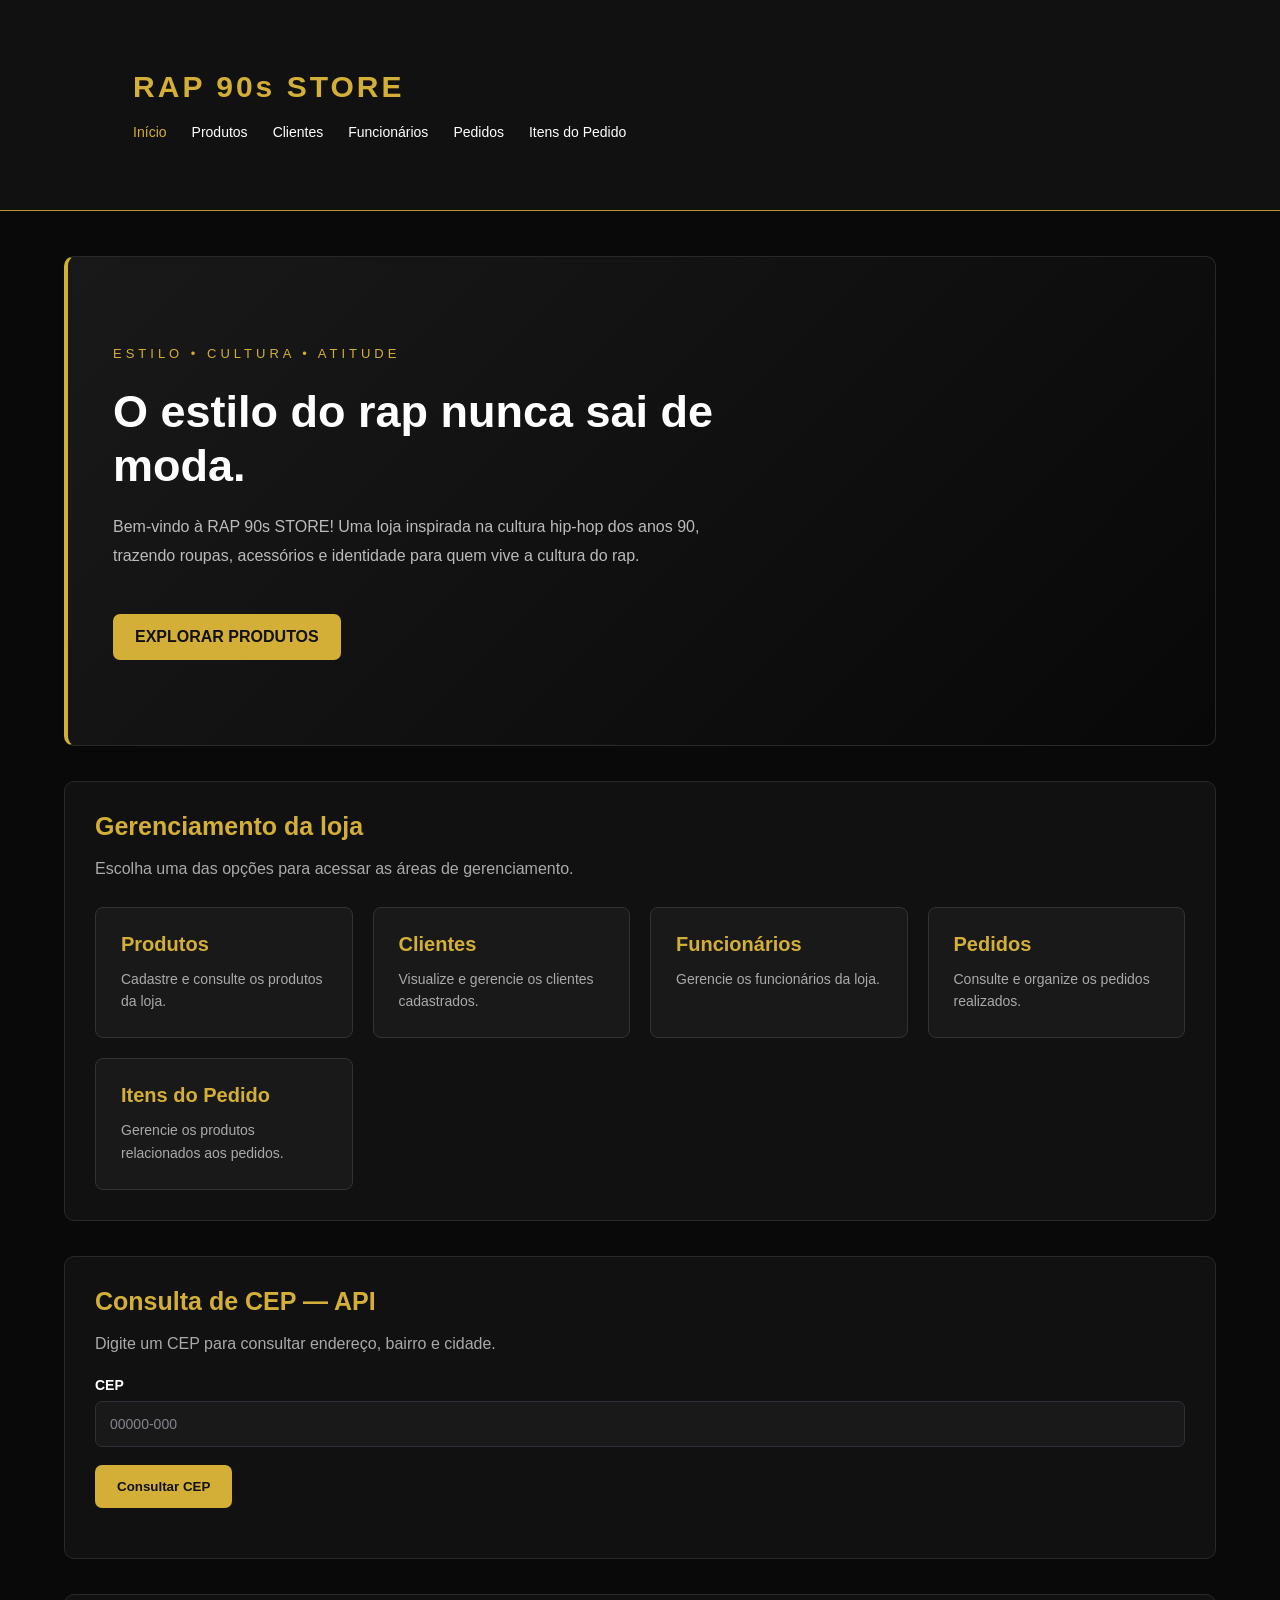
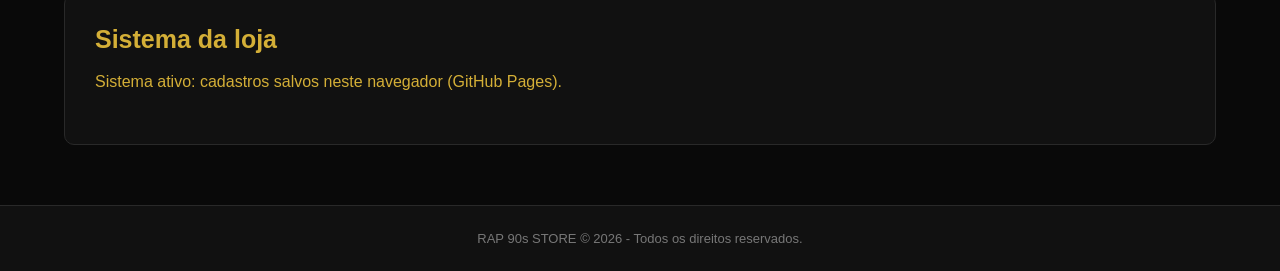
<file: index.html>
<!DOCTYPE html>
<html lang="pt-BR">
<head>
    <meta charset="UTF-8">
    <meta name="viewport" content="width=device-width, initial-scale=1.0">
    <title>RAP 90s STORE</title>
    <link rel="stylesheet" href="style/style.css">
    <script src="script/script.js?v=4" defer></script>
</head>
<body data-page="inicio">
    <header>
        <div class="container">
            <h1>RAP 90s STORE</h1>
            <nav>
                <a href="index.html" class="active">Início</a>
                <a href="pages/produtos.html">Produtos</a>
                <a href="pages/clientes.html">Clientes</a>
                <a href="pages/funcionarios.html">Funcionários</a>
                <a href="pages/pedidos.html">Pedidos</a>
                <a href="pages/itens-pedido.html">Itens do Pedido</a>
            </nav>
        </div>
    </header>

    <main class="container">
        <section class="hero">
            <p class="subtitulo">ESTILO • CULTURA • ATITUDE</p>
            <h2>O estilo do rap nunca sai de moda.</h2>
            <p>Bem-vindo à RAP 90s STORE! Uma loja inspirada na cultura hip-hop dos anos 90, trazendo roupas, acessórios e identidade para quem vive a cultura do rap.</p>
            <a href="pages/produtos.html" class="btn">EXPLORAR PRODUTOS</a>
        </section>

        <section class="panel">
            <h2>Gerenciamento da loja</h2>
            <p>Escolha uma das opções para acessar as áreas de gerenciamento.</p>
            <div class="cards">
                <a href="pages/produtos.html" class="card"><h3>Produtos</h3><p>Cadastre e consulte os produtos da loja.</p></a>
                <a href="pages/clientes.html" class="card"><h3>Clientes</h3><p>Visualize e gerencie os clientes cadastrados.</p></a>
                <a href="pages/funcionarios.html" class="card"><h3>Funcionários</h3><p>Gerencie os funcionários da loja.</p></a>
                <a href="pages/pedidos.html" class="card"><h3>Pedidos</h3><p>Consulte e organize os pedidos realizados.</p></a>
                <a href="pages/itens-pedido.html" class="card"><h3>Itens do Pedido</h3><p>Gerencie os produtos relacionados aos pedidos.</p></a>
            </div>
        </section>

        <section class="panel">
            <h2>Consulta de CEP — API</h2>
            <p>Digite um CEP para consultar endereço, bairro e cidade.</p>
            <label for="cep">CEP</label>
            <input id="cep" inputmode="numeric" maxlength="9" autocomplete="postal-code" placeholder="00000-000">
            <button class="btn" id="consultar-cep" type="button">Consultar CEP</button>
            <p id="cep-resultado" aria-live="polite"></p>
        </section>

        <section class="panel">
            <h2>Sistema da loja</h2>
            <p id="api-status" aria-live="polite">Carregando sistema...</p>
        </section>
    </main>

    <footer>RAP 90s STORE © 2026 - Todos os direitos reservados.</footer>
</body>
</html>
</file>
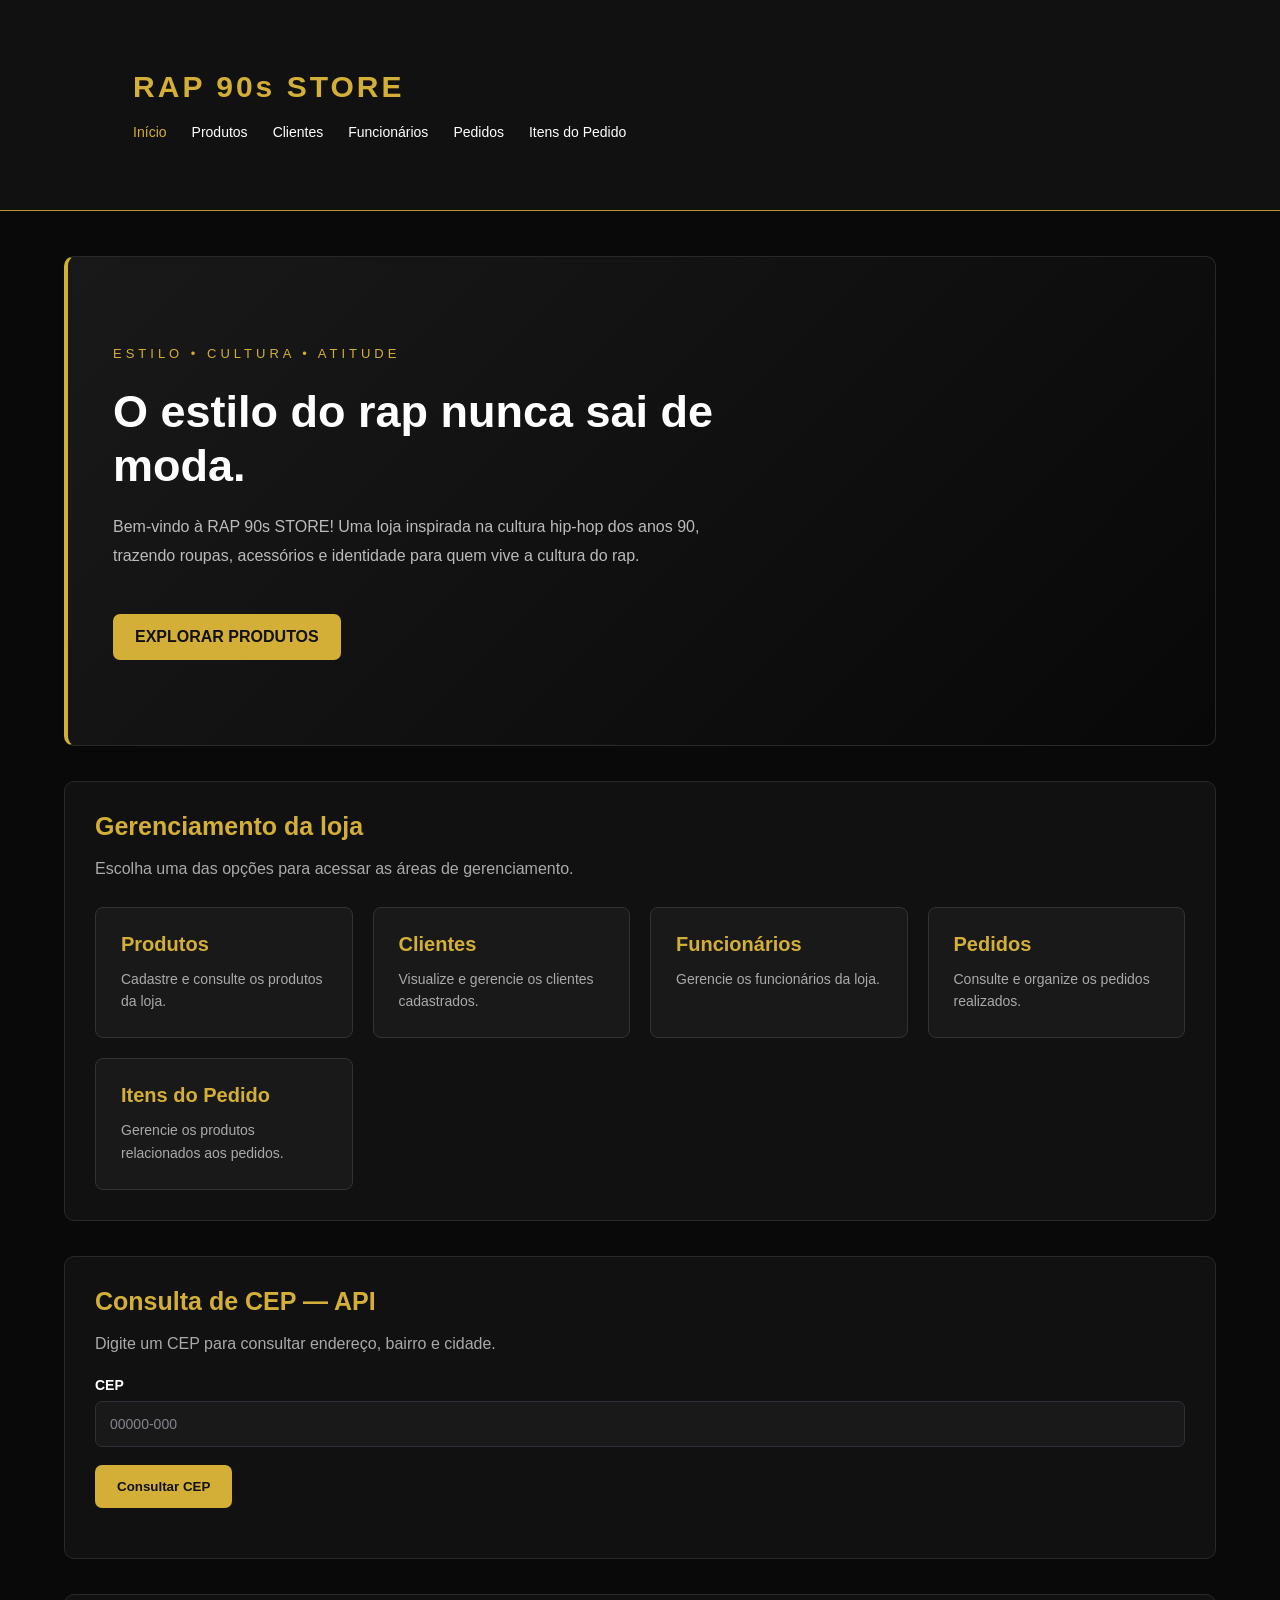
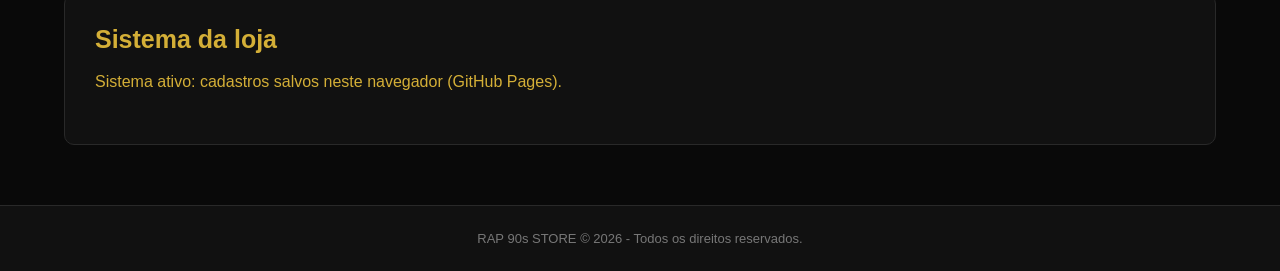
<file: docs/index.html>
<!DOCTYPE html>
<html lang="pt-BR">
<head>
    <meta charset="UTF-8">
    <meta name="viewport" content="width=device-width, initial-scale=1.0">
    <title>RAP 90s STORE</title>
    <link rel="stylesheet" href="style/style.css">
    <script src="script/script.js?v=5" defer></script>
</head>
<body data-page="inicio">
    <header>
        <div class="container">
            <h1>RAP 90s STORE</h1>
            <nav>
                <a href="index.html" class="active">Início</a>
                <a href="pages/produtos.html">Produtos</a>
                <a href="pages/clientes.html">Clientes</a>
                <a href="pages/funcionarios.html">Funcionários</a>
                <a href="pages/pedidos.html">Pedidos</a>
                <a href="pages/itens-pedido.html">Itens do Pedido</a>
            </nav>
        </div>
    </header>
    <main class="container">
        <section class="hero">
            <p class="subtitulo">ESTILO • CULTURA • ATITUDE</p>
            <h2>O estilo do rap nunca sai de moda.</h2>
            <p>Bem-vindo à RAP 90s STORE! Uma loja inspirada na cultura hip-hop dos anos 90, trazendo roupas, acessórios e identidade para quem vive a cultura do rap.</p>
            <a href="pages/produtos.html" class="btn">EXPLORAR PRODUTOS</a>
        </section>
        <section class="panel">
            <h2>Gerenciamento da loja</h2>
            <p>Escolha uma das opções para acessar as áreas de gerenciamento.</p>
            <div class="cards">
                <a href="pages/produtos.html" class="card"><h3>Produtos</h3><p>Cadastre e consulte os produtos da loja.</p></a>
                <a href="pages/clientes.html" class="card"><h3>Clientes</h3><p>Visualize e gerencie os clientes cadastrados.</p></a>
                <a href="pages/funcionarios.html" class="card"><h3>Funcionários</h3><p>Gerencie os funcionários da loja.</p></a>
                <a href="pages/pedidos.html" class="card"><h3>Pedidos</h3><p>Consulte e organize os pedidos realizados.</p></a>
                <a href="pages/itens-pedido.html" class="card"><h3>Itens do Pedido</h3><p>Gerencie os produtos relacionados aos pedidos.</p></a>
            </div>
        </section>
        <section class="panel">
            <h2>Consulta de CEP — API</h2>
            <p>Digite um CEP para consultar endereço, bairro e cidade.</p>
            <label for="cep">CEP</label>
            <input id="cep" inputmode="numeric" maxlength="9" autocomplete="postal-code" placeholder="00000-000">
            <button class="btn" id="consultar-cep" type="button">Consultar CEP</button>
            <p id="cep-resultado" aria-live="polite"></p>
        </section>
        <section class="panel">
            <h2>Sistema da loja</h2>
            <p id="api-status" aria-live="polite">Sistema carregado. Os cadastros ficam salvos neste navegador.</p>
        </section>
    </main>
    <footer>RAP 90s STORE © 2026 - Todos os direitos reservados.</footer>
</body>
</html>
</file>
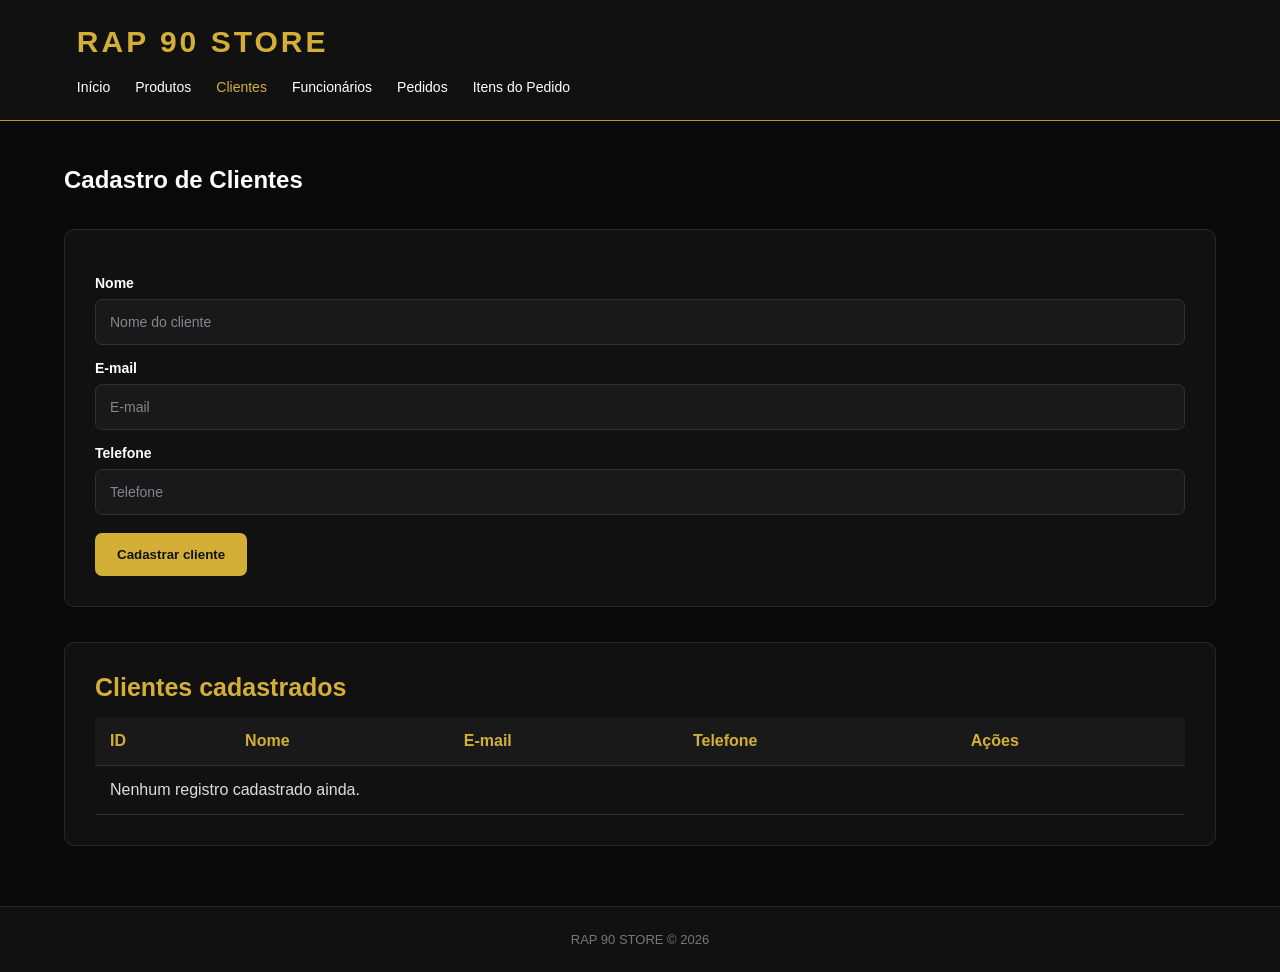
<file: pages/clientes.html>
<!DOCTYPE html>
<html lang="pt-BR">
<head>
    <meta charset="UTF-8">
    <meta name="viewport" content="width=device-width, initial-scale=1.0">
    <title>Clientes | RAP 90 STORE</title>
    <link rel="stylesheet" href="../style/style.css">
    <script src="../script/script.js?v=4" defer></script>
</head>
<body data-page="clientes">

<header>
    <h1>RAP 90 STORE</h1>
    <nav>
        <a href="../index.html">Início</a>
        <a href="produtos.html">Produtos</a>
        <a href="clientes.html" class="active">Clientes</a>
        <a href="funcionarios.html">Funcionários</a>
        <a href="pedidos.html">Pedidos</a>
        <a href="itens-pedido.html">Itens do Pedido</a>
    </nav>
</header>

<main class="container">
    <h2>Cadastro de Clientes</h2>

    <section class="panel">
        <form id="formulario">
            <label>Nome</label>
            <input name="nome" placeholder="Nome do cliente" required>

            <label>E-mail</label>
            <input name="email" type="email" placeholder="E-mail" required>

            <label>Telefone</label>
            <input name="telefone" placeholder="Telefone">

            <button class="btn">Cadastrar cliente</button>
        </form>
    </section>

    <section class="panel">
        <h2>Clientes cadastrados</h2>
        <table>
            <tbody id="tabela-dados"></tbody>
        </table>
    </section>
</main>

<footer>RAP 90 STORE © 2026</footer>

</body>
</html>
</file>
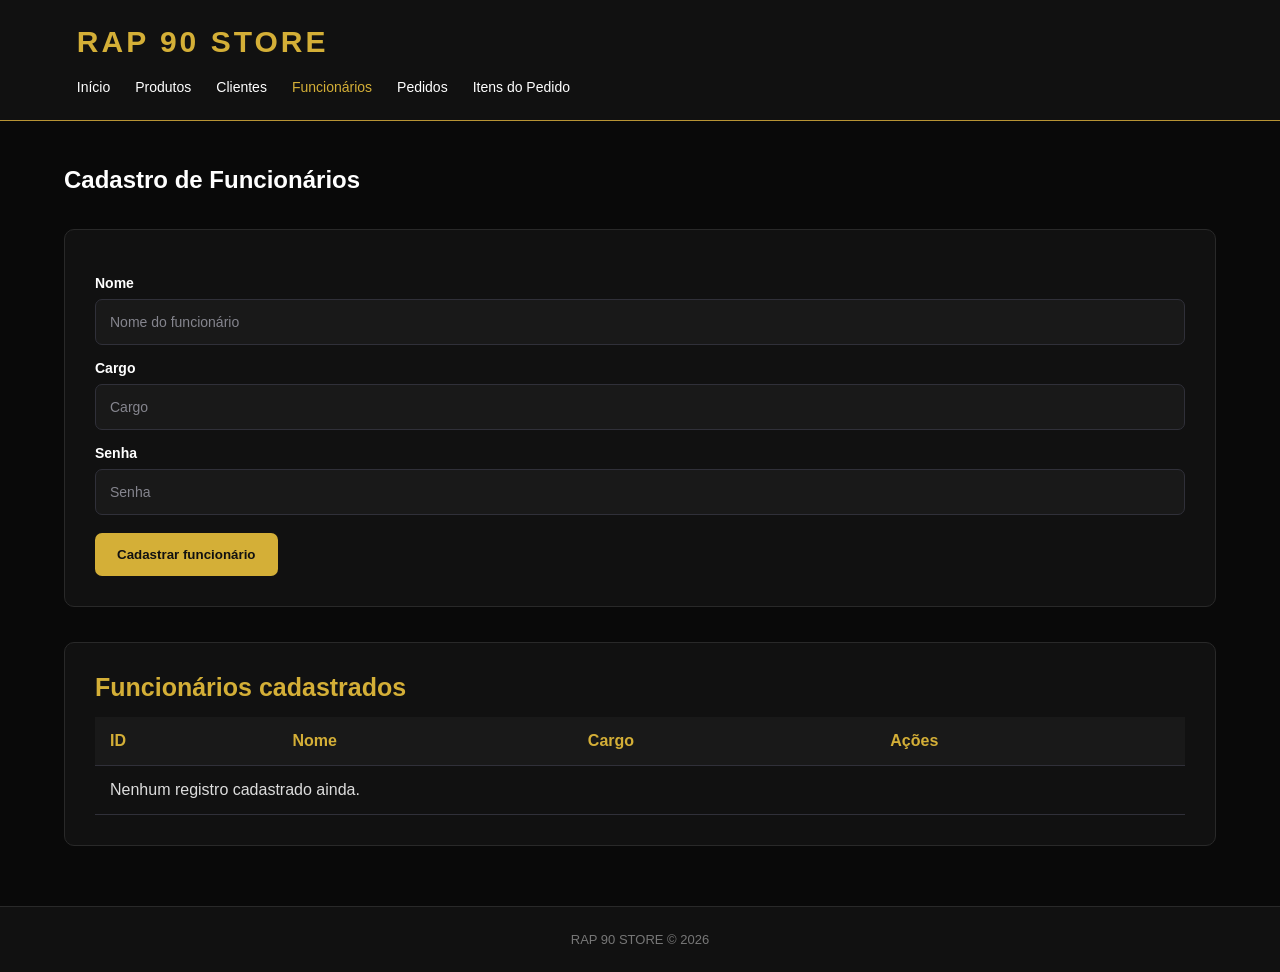
<file: pages/funcionarios.html>
<!DOCTYPE html>
<html lang="pt-BR">
<head>
    <meta charset="UTF-8">
    <meta name="viewport" content="width=device-width, initial-scale=1.0">
    <title>Funcionários | RAP 90 STORE</title>
    <link rel="stylesheet" href="../style/style.css">
    <script src="../script/script.js?v=4" defer></script>
</head>
<body data-page="funcionarios">

<header>
    <h1>RAP 90 STORE</h1>
    <nav>
        <a href="../index.html">Início</a>
        <a href="produtos.html">Produtos</a>
        <a href="clientes.html">Clientes</a>
        <a href="funcionarios.html" class="active">Funcionários</a>
        <a href="pedidos.html">Pedidos</a>
        <a href="itens-pedido.html">Itens do Pedido</a>
    </nav>
</header>

<main class="container">
    <h2>Cadastro de Funcionários</h2>

    <section class="panel">
        <form id="formulario">
            <label>Nome</label>
            <input name="nome" placeholder="Nome do funcionário" required>

            <label>Cargo</label>
            <input name="cargo" placeholder="Cargo" required>

            <label>Senha</label>
            <input name="senha" type="password" placeholder="Senha" required>

            <button class="btn">Cadastrar funcionário</button>
        </form>
    </section>

    <section class="panel">
        <h2>Funcionários cadastrados</h2>
        <table>
            <tbody id="tabela-dados"></tbody>
        </table>
    </section>
</main>

<footer>RAP 90 STORE © 2026</footer>

</body>
</html>
</file>
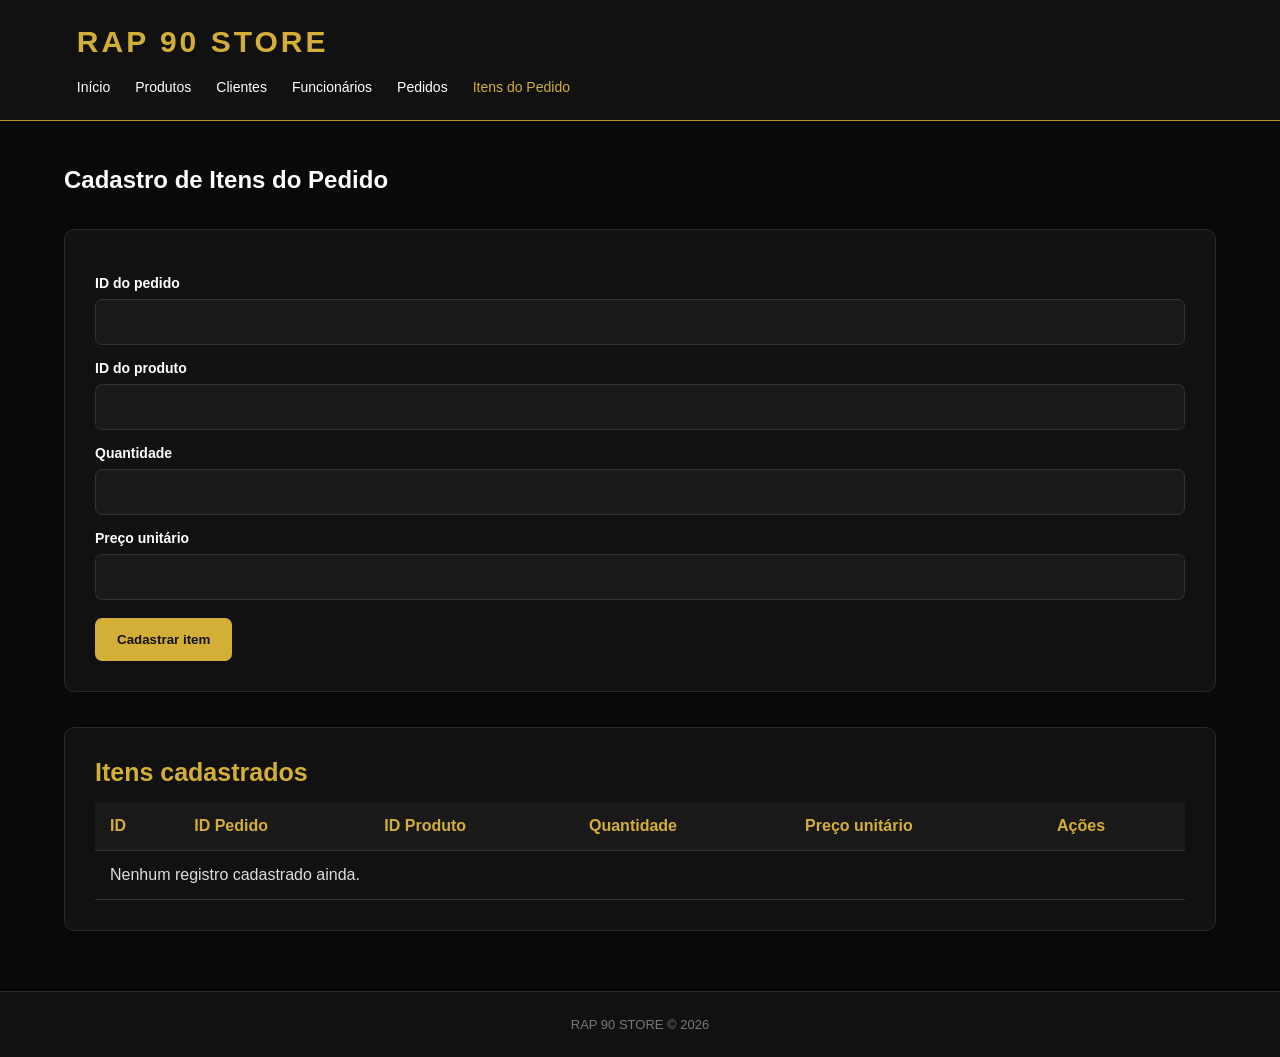
<file: pages/itens-pedido.html>
<!DOCTYPE html>
<html lang="pt-BR">
<head>
    <meta charset="UTF-8">
    <meta name="viewport" content="width=device-width, initial-scale=1.0">
    <title>Itens do Pedido | RAP 90 STORE</title>
    <link rel="stylesheet" href="../style/style.css">
    <script src="../script/script.js?v=4" defer></script>
</head>
<body data-page="itens-pedido">

<header>
    <h1>RAP 90 STORE</h1>
    <nav>
        <a href="../index.html">Início</a>
        <a href="produtos.html">Produtos</a>
        <a href="clientes.html">Clientes</a>
        <a href="funcionarios.html">Funcionários</a>
        <a href="pedidos.html">Pedidos</a>
        <a href="itens-pedido.html" class="active">Itens do Pedido</a>
    </nav>
</header>

<main class="container">
    <h2>Cadastro de Itens do Pedido</h2>

    <section class="panel">
        <form id="formulario">
            <label>ID do pedido</label>
            <input name="id_pedido" type="number" min="1" required>

            <label>ID do produto</label>
            <input name="id_produto" type="number" min="1" required>

            <label>Quantidade</label>
            <input name="quantidade" type="number" min="1" required>

            <label>Preço unitário</label>
            <input name="preco_unitario" type="number" min="0" step="0.01" required>

            <button class="btn" type="submit">Cadastrar item</button>
        </form>
    </section>

    <section class="panel">
        <h2>Itens cadastrados</h2>
        <table>
            <tbody id="tabela-dados"></tbody>
        </table>
    </section>
</main>

<footer>RAP 90 STORE © 2026</footer>

</body>
</html>
</file>
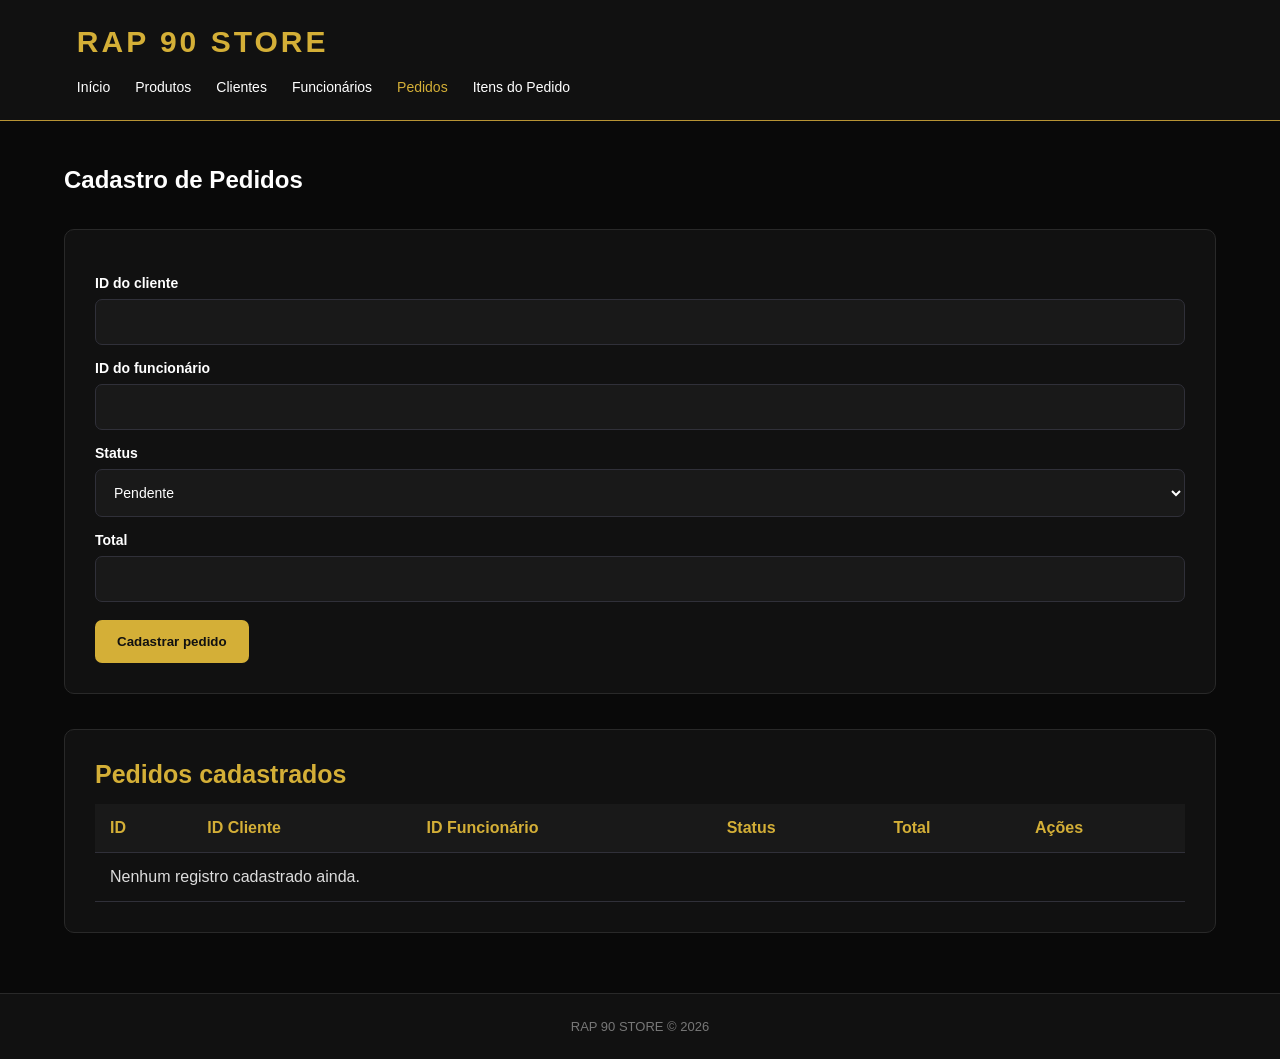
<file: pages/pedidos.html>
<!DOCTYPE html>
<html lang="pt-BR">
<head>
    <meta charset="UTF-8">
    <meta name="viewport" content="width=device-width, initial-scale=1.0">
    <title>Pedidos | RAP 90 STORE</title>
    <link rel="stylesheet" href="../style/style.css">
    <script src="../script/script.js?v=4" defer></script>
</head>
<body data-page="pedidos">

<header>
    <h1>RAP 90 STORE</h1>
    <nav>
        <a href="../index.html">Início</a>
        <a href="produtos.html">Produtos</a>
        <a href="clientes.html">Clientes</a>
        <a href="funcionarios.html">Funcionários</a>
        <a href="pedidos.html" class="active">Pedidos</a>
        <a href="itens-pedido.html">Itens do Pedido</a>
    </nav>
</header>

<main class="container">
    <h2>Cadastro de Pedidos</h2>

    <section class="panel">
        <form id="formulario">
            <label>ID do cliente</label>
            <input name="id_cliente" type="number" min="1" required>

            <label>ID do funcionário</label>
            <input name="id_funcionario" type="number" min="1" required>

            <label>Status</label>
            <select name="status">
                <option>Pendente</option>
                <option>Em andamento</option>
                <option>Concluído</option>
                <option>Cancelado</option>
            </select>

            <label>Total</label>
            <input name="total" type="number" min="0" step="0.01" required>

            <button class="btn" type="submit">Cadastrar pedido</button>
        </form>
    </section>

    <section class="panel">
        <h2>Pedidos cadastrados</h2>
        <table>
            <tbody id="tabela-dados"></tbody>
        </table>
    </section>
</main>

<footer>RAP 90 STORE © 2026</footer>

</body>
</html>
</file>
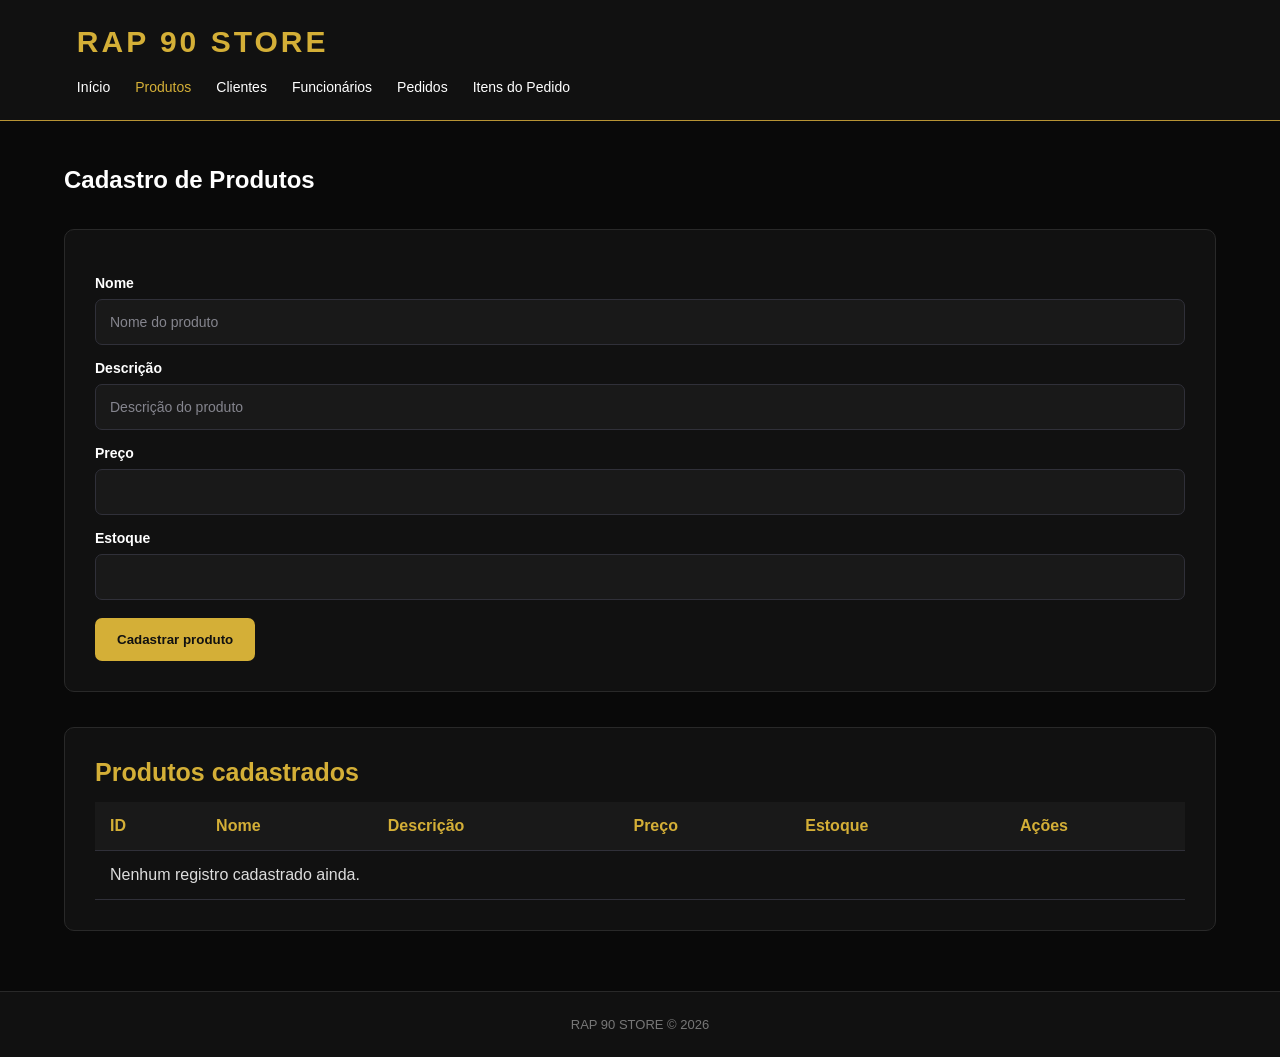
<file: pages/produtos.html>
<!DOCTYPE html>
<html lang="pt-BR">
<head>
    <meta charset="UTF-8">
    <meta name="viewport" content="width=device-width, initial-scale=1.0">
    <title>Produtos | RAP 90 STORE</title>
    <link rel="stylesheet" href="../style/style.css">
    <script src="../script/script.js?v=4" defer></script>
</head>
<body data-page="produtos">

<header>
    <h1>RAP 90 STORE</h1>
    <nav>
        <a href="../index.html">Início</a>
        <a href="produtos.html" class="active">Produtos</a>
        <a href="clientes.html">Clientes</a>
        <a href="funcionarios.html">Funcionários</a>
        <a href="pedidos.html">Pedidos</a>
        <a href="itens-pedido.html">Itens do Pedido</a>
    </nav>
</header>

<main class="container">
    <h2>Cadastro de Produtos</h2>

    <section class="panel">
        <form id="formulario">
            <label>Nome</label>
            <input name="nome" placeholder="Nome do produto" required>

            <label>Descrição</label>
            <input name="descricao" placeholder="Descrição do produto">

            <label>Preço</label>
            <input name="preco" type="number" min="0" step="0.01" required>

            <label>Estoque</label>
            <input name="estoque" type="number" min="0" required>

            <button class="btn" type="submit">Cadastrar produto</button>
        </form>
    </section>

    <section class="panel">
        <h2>Produtos cadastrados</h2>
        <table>
            <tbody id="tabela-dados"></tbody>
        </table>
    </section>
</main>

<footer>RAP 90 STORE © 2026</footer>

</body>
</html>
</file>
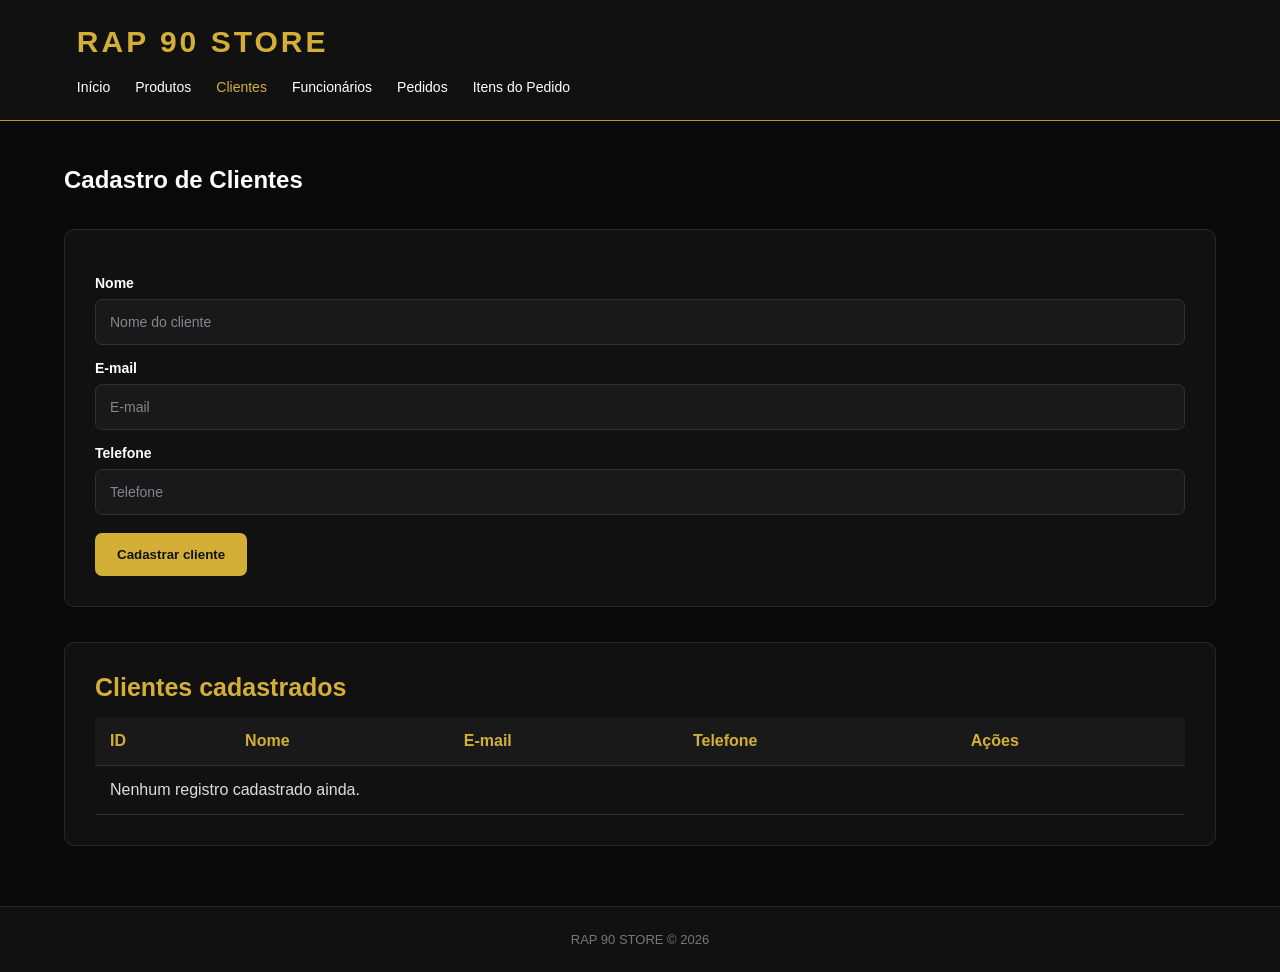
<file: docs/pages/clientes.html>
<!DOCTYPE html><html lang="pt-BR"><head><meta charset="UTF-8"><meta name="viewport" content="width=device-width,initial-scale=1.0"><title>Clientes | RAP 90 STORE</title><link rel="stylesheet" href="../style/style.css"><script src="../script/script.js?v=5" defer></script></head><body data-page="clientes"><header><h1>RAP 90 STORE</h1><nav><a href="../index.html">Início</a><a href="produtos.html">Produtos</a><a href="clientes.html" class="active">Clientes</a><a href="funcionarios.html">Funcionários</a><a href="pedidos.html">Pedidos</a><a href="itens-pedido.html">Itens do Pedido</a></nav></header><main class="container"><h2>Cadastro de Clientes</h2><section class="panel"><form id="formulario"><label>Nome</label><input name="nome" placeholder="Nome do cliente" required><label>E-mail</label><input name="email" type="email" placeholder="E-mail" required><label>Telefone</label><input name="telefone" placeholder="Telefone"><button class="btn" type="submit">Cadastrar cliente</button></form></section><section class="panel"><h2>Clientes cadastrados</h2><table><tbody id="tabela-dados"></tbody></table></section></main><footer>RAP 90 STORE © 2026</footer></body></html>
</file>
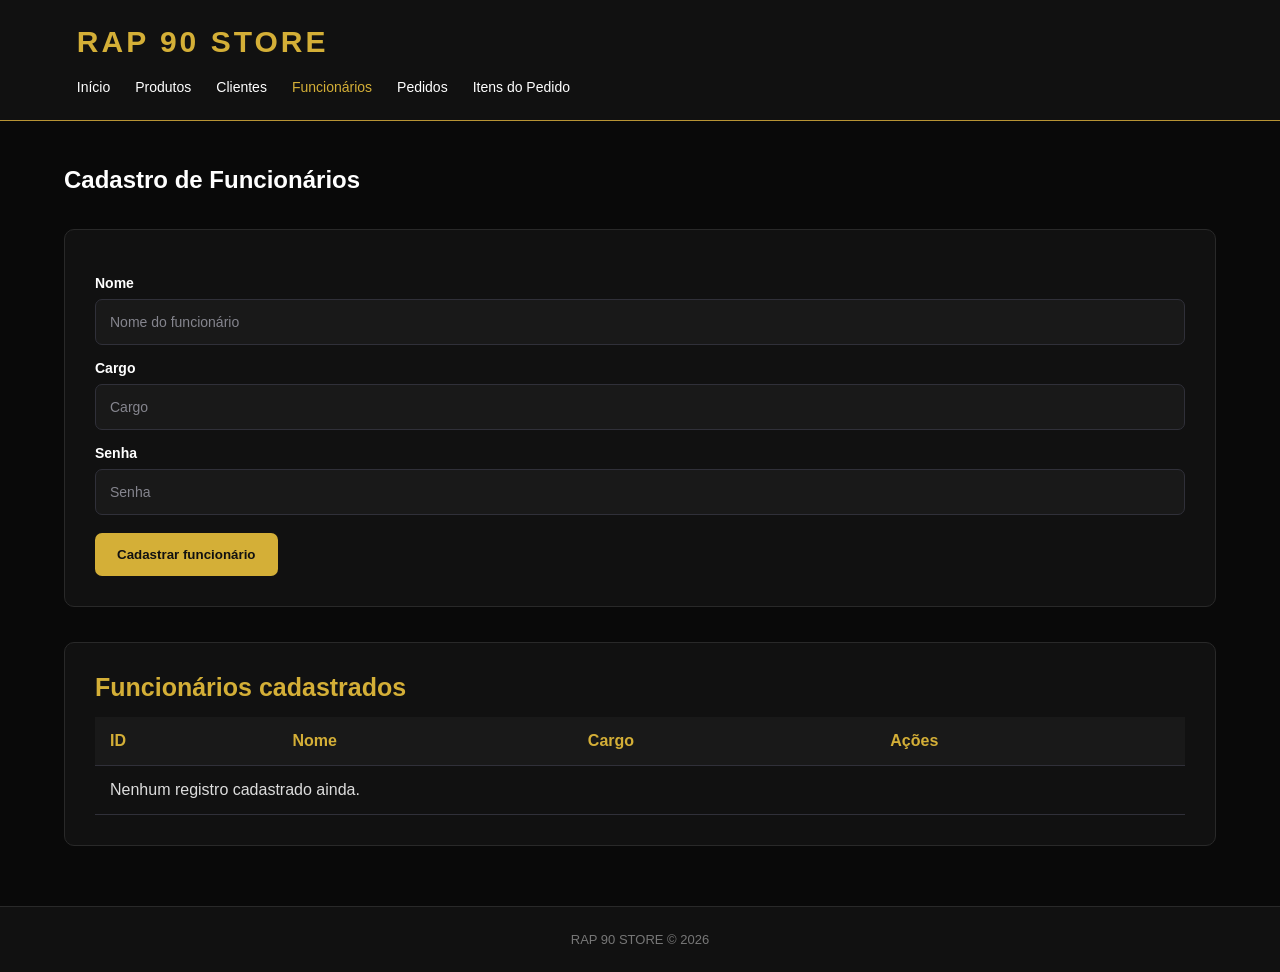
<file: docs/pages/funcionarios.html>
<!DOCTYPE html><html lang="pt-BR"><head><meta charset="UTF-8"><meta name="viewport" content="width=device-width,initial-scale=1.0"><title>Funcionários | RAP 90 STORE</title><link rel="stylesheet" href="../style/style.css"><script src="../script/script.js?v=5" defer></script></head><body data-page="funcionarios"><header><h1>RAP 90 STORE</h1><nav><a href="../index.html">Início</a><a href="produtos.html">Produtos</a><a href="clientes.html">Clientes</a><a href="funcionarios.html" class="active">Funcionários</a><a href="pedidos.html">Pedidos</a><a href="itens-pedido.html">Itens do Pedido</a></nav></header><main class="container"><h2>Cadastro de Funcionários</h2><section class="panel"><form id="formulario"><label>Nome</label><input name="nome" placeholder="Nome do funcionário" required><label>Cargo</label><input name="cargo" placeholder="Cargo" required><label>Senha</label><input name="senha" type="password" placeholder="Senha" required><button class="btn" type="submit">Cadastrar funcionário</button></form></section><section class="panel"><h2>Funcionários cadastrados</h2><table><tbody id="tabela-dados"></tbody></table></section></main><footer>RAP 90 STORE © 2026</footer></body></html>
</file>
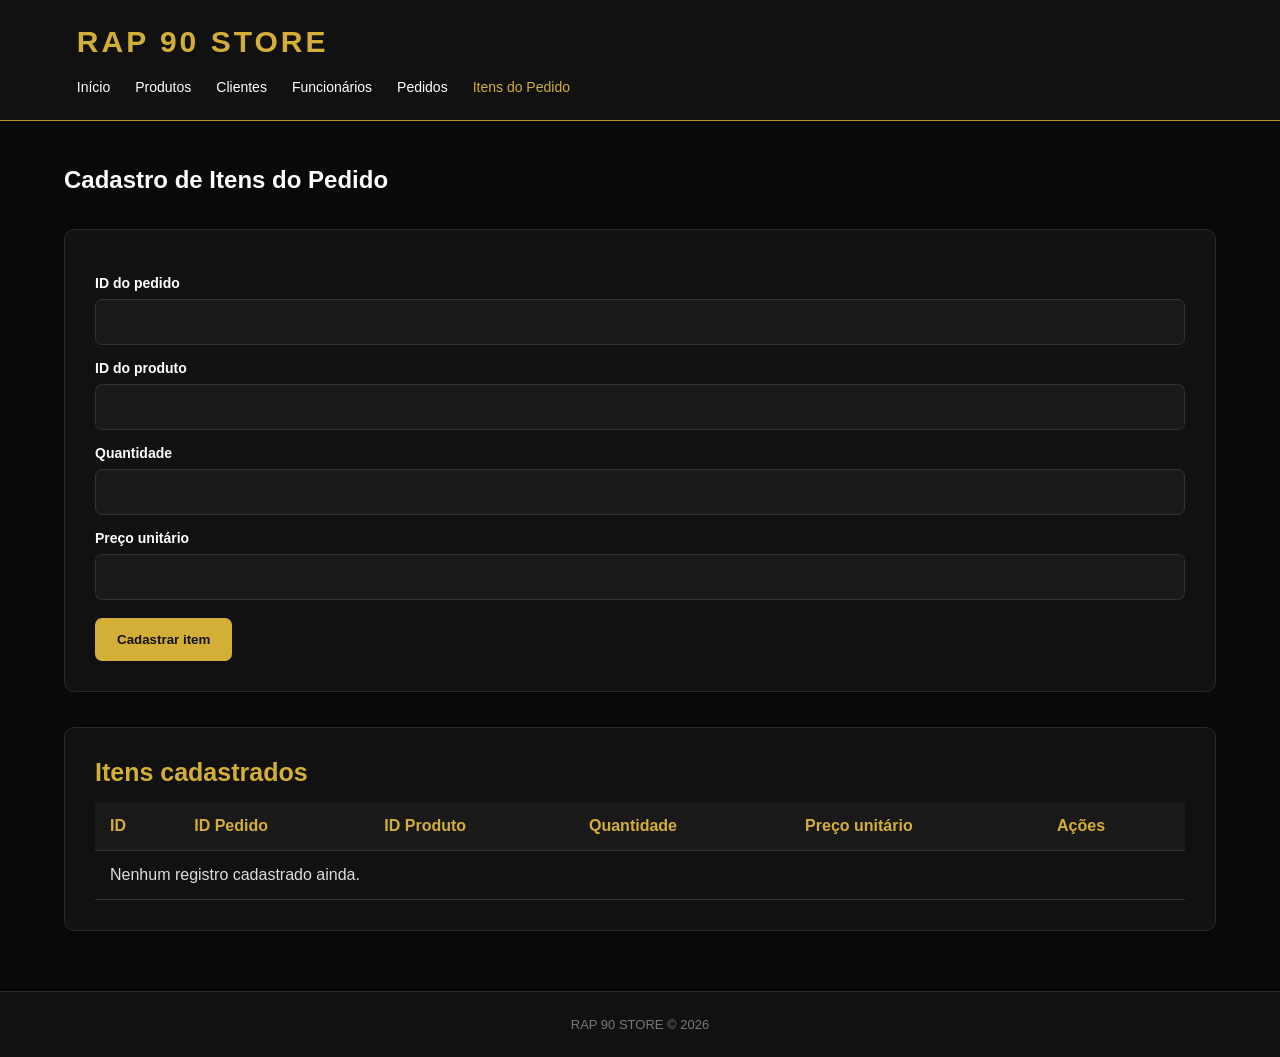
<file: docs/pages/itens-pedido.html>
<!DOCTYPE html><html lang="pt-BR"><head><meta charset="UTF-8"><meta name="viewport" content="width=device-width,initial-scale=1.0"><title>Itens do Pedido | RAP 90 STORE</title><link rel="stylesheet" href="../style/style.css"><script src="../script/script.js?v=5" defer></script></head><body data-page="itens-pedido"><header><h1>RAP 90 STORE</h1><nav><a href="../index.html">Início</a><a href="produtos.html">Produtos</a><a href="clientes.html">Clientes</a><a href="funcionarios.html">Funcionários</a><a href="pedidos.html">Pedidos</a><a href="itens-pedido.html" class="active">Itens do Pedido</a></nav></header><main class="container"><h2>Cadastro de Itens do Pedido</h2><section class="panel"><form id="formulario"><label>ID do pedido</label><input name="id_pedido" type="number" min="1" required><label>ID do produto</label><input name="id_produto" type="number" min="1" required><label>Quantidade</label><input name="quantidade" type="number" min="1" required><label>Preço unitário</label><input name="preco_unitario" type="number" min="0" step="0.01" required><button class="btn" type="submit">Cadastrar item</button></form></section><section class="panel"><h2>Itens cadastrados</h2><table><tbody id="tabela-dados"></tbody></table></section></main><footer>RAP 90 STORE © 2026</footer></body></html>
</file>
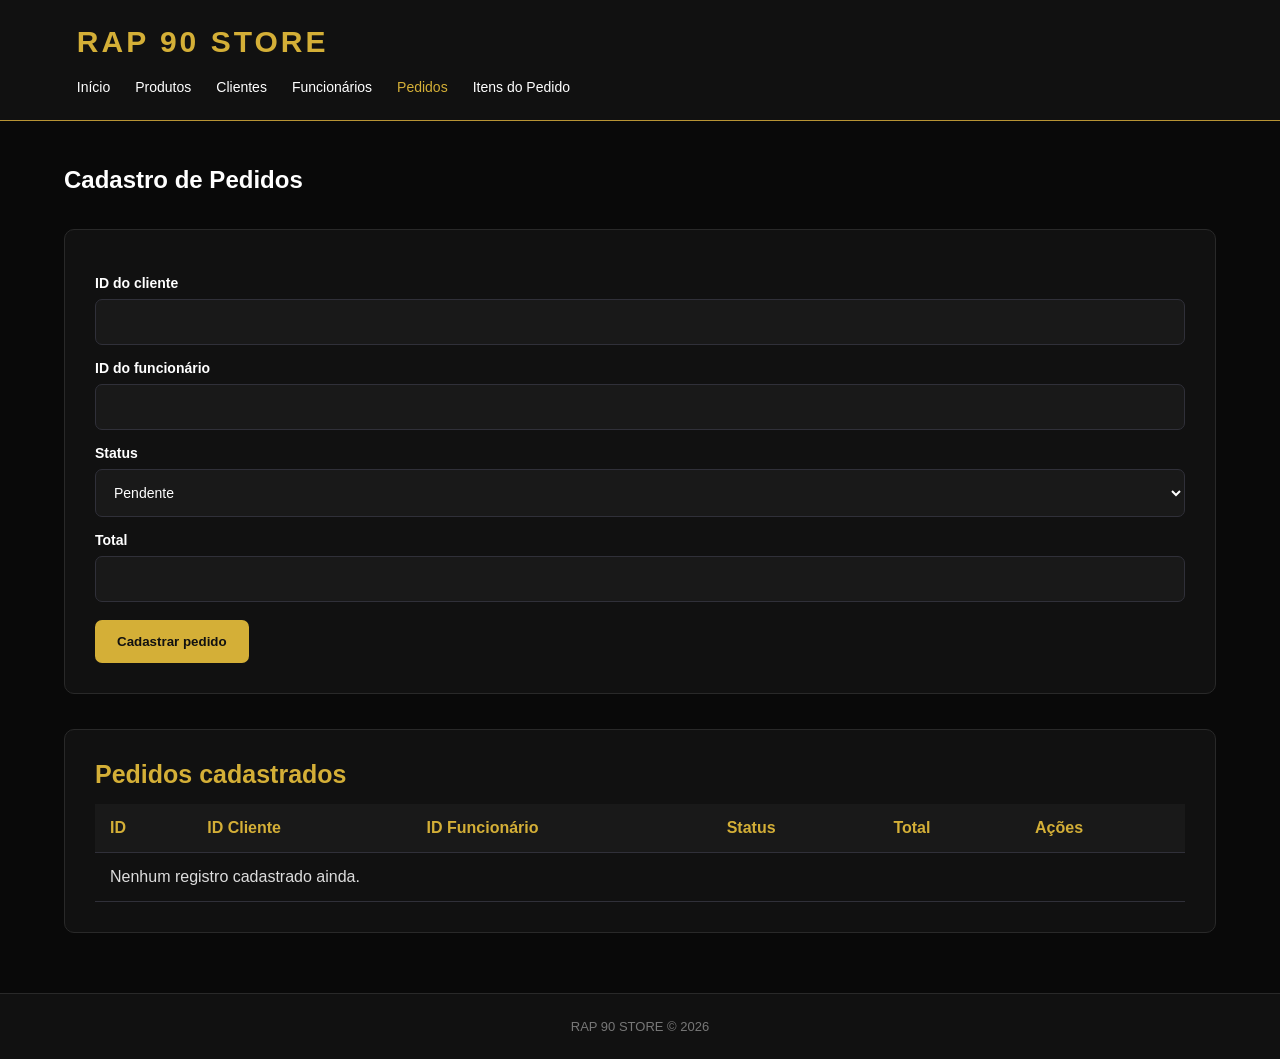
<file: docs/pages/pedidos.html>
<!DOCTYPE html><html lang="pt-BR"><head><meta charset="UTF-8"><meta name="viewport" content="width=device-width,initial-scale=1.0"><title>Pedidos | RAP 90 STORE</title><link rel="stylesheet" href="../style/style.css"><script src="../script/script.js?v=5" defer></script></head><body data-page="pedidos"><header><h1>RAP 90 STORE</h1><nav><a href="../index.html">Início</a><a href="produtos.html">Produtos</a><a href="clientes.html">Clientes</a><a href="funcionarios.html">Funcionários</a><a href="pedidos.html" class="active">Pedidos</a><a href="itens-pedido.html">Itens do Pedido</a></nav></header><main class="container"><h2>Cadastro de Pedidos</h2><section class="panel"><form id="formulario"><label>ID do cliente</label><input name="id_cliente" type="number" min="1" required><label>ID do funcionário</label><input name="id_funcionario" type="number" min="1" required><label>Status</label><select name="status"><option>Pendente</option><option>Em andamento</option><option>Concluído</option><option>Cancelado</option></select><label>Total</label><input name="total" type="number" min="0" step="0.01" required><button class="btn" type="submit">Cadastrar pedido</button></form></section><section class="panel"><h2>Pedidos cadastrados</h2><table><tbody id="tabela-dados"></tbody></table></section></main><footer>RAP 90 STORE © 2026</footer></body></html>
</file>
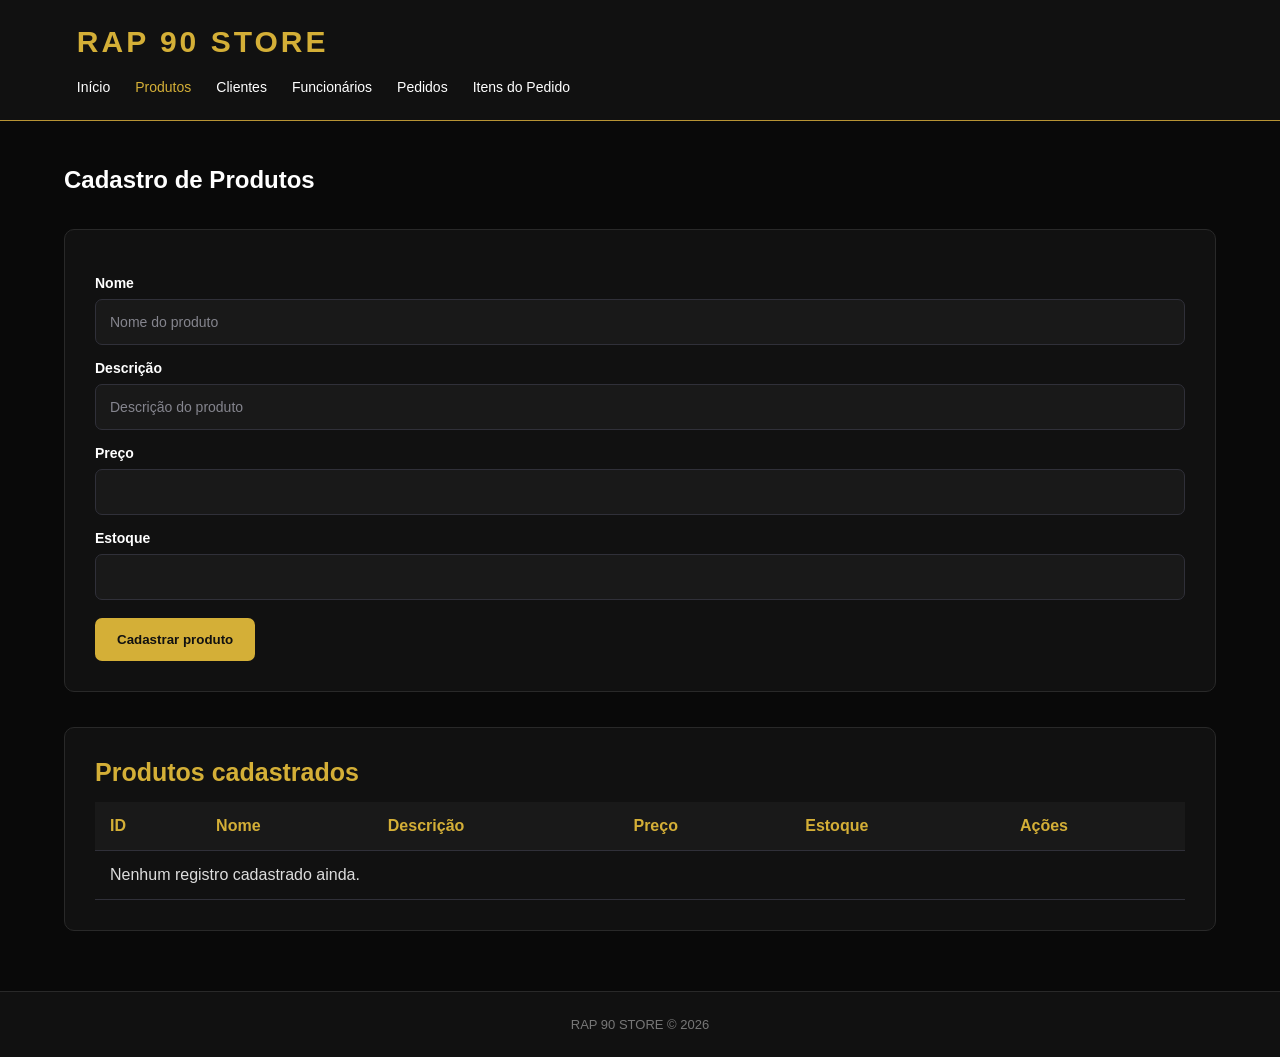
<file: docs/pages/produtos.html>
<!DOCTYPE html><html lang="pt-BR"><head><meta charset="UTF-8"><meta name="viewport" content="width=device-width,initial-scale=1.0"><title>Produtos | RAP 90 STORE</title><link rel="stylesheet" href="../style/style.css"><script src="../script/script.js?v=5" defer></script></head><body data-page="produtos"><header><h1>RAP 90 STORE</h1><nav><a href="../index.html">Início</a><a href="produtos.html" class="active">Produtos</a><a href="clientes.html">Clientes</a><a href="funcionarios.html">Funcionários</a><a href="pedidos.html">Pedidos</a><a href="itens-pedido.html">Itens do Pedido</a></nav></header><main class="container"><h2>Cadastro de Produtos</h2><section class="panel"><form id="formulario"><label>Nome</label><input name="nome" placeholder="Nome do produto" required><label>Descrição</label><input name="descricao" placeholder="Descrição do produto"><label>Preço</label><input name="preco" type="number" min="0" step="0.01" required><label>Estoque</label><input name="estoque" type="number" min="0" required><button class="btn" type="submit">Cadastrar produto</button></form></section><section class="panel"><h2>Produtos cadastrados</h2><table><tbody id="tabela-dados"></tbody></table></section></main><footer>RAP 90 STORE © 2026</footer></body></html>
</file>
<file: style/style.css>
* {
    margin: 0;
    padding: 0;
    box-sizing: border-box;
}

:root {
    --gold: #d4af37;
    --gold-light: #f0ce68;
    --background: #090909;
    --surface: #111111;
    --surface-light: #191919;
    --border: #303039;
    --text: #ffffff;
    --muted: #aaaaaa;
}

body {
    min-height: 100vh;
    background: var(--background);
    color: var(--text);
    font-family: Arial, Helvetica, sans-serif;
}

header {
    background: #111111;
    border-bottom: 1px solid #b89435;
    padding: 25px 6%;
}

header h1 {
    color: var(--gold);
    font-size: 30px;
    letter-spacing: 3px;
    margin-bottom: 20px;
}

nav {
    display: flex;
    flex-wrap: wrap;
    gap: 12px 25px;
}

nav a {
    color: var(--text);
    text-decoration: none;
    font-size: 14px;
    transition: 0.3s;
}

nav a:hover,
nav a.active {
    color: var(--gold);
}

.container {
    width: 90%;
    max-width: 1200px;
    margin: 45px auto;
}

.hero {
    padding: 85px 45px;
    background: linear-gradient(135deg, #191919, #080808);
    border: 1px solid #292929;
    border-left: 4px solid var(--gold);
    border-radius: 10px;
}

.hero .subtitulo {
    color: var(--gold);
    font-size: 13px;
    letter-spacing: 4px;
    margin-bottom: 20px;
}

.hero h2 {
    max-width: 650px;
    font-size: 45px;
    line-height: 1.2;
    margin-bottom: 20px;
}

.hero p {
    max-width: 650px;
    color: #bbbbbb;
    line-height: 1.8;
    margin-bottom: 25px;
}

.btn {
    display: inline-block;
    margin-top: 18px;
    padding: 14px 22px;
    background: var(--gold);
    color: #111111;
    border: none;
    border-radius: 7px;
    text-decoration: none;
    font-weight: bold;
    cursor: pointer;
    transition: 0.2s;
}

.btn:hover {
    background: var(--gold-light);
    transform: translateY(-2px);
}

.panel {
    margin-top: 35px;
    margin-bottom: 25px;
    padding: 30px;
    background: var(--surface);
    border: 1px solid #292929;
    border-radius: 10px;
}

.panel h2 {
    color: var(--gold);
    margin-bottom: 15px;
    font-size: 25px;
}

.panel > p {
    color: var(--muted);
    margin-bottom: 20px;
    line-height: 1.6;
}

.cards {
    display: grid;
    grid-template-columns: repeat(auto-fit, minmax(220px, 1fr));
    gap: 20px;
    margin-top: 25px;
}

.card {
    display: block;
    padding: 25px;
    background: var(--surface-light);
    border: 1px solid #333333;
    border-radius: 8px;
    color: var(--text);
    text-decoration: none;
    transition: 0.3s;
}

.card:hover {
    border-color: var(--gold);
    transform: translateY(-5px);
    background: #202020;
}

.card h3 {
    color: var(--gold);
    font-size: 20px;
    margin-bottom: 12px;
}

.card p {
    color: var(--muted);
    font-size: 14px;
    line-height: 1.6;
}

label {
    display: block;
    margin: 15px 0 8px;
    font-size: 14px;
    font-weight: bold;
}

input, select, textarea {
    width: 100%;
    padding: 14px;
    background: var(--surface-light);
    color: white;
    border: 1px solid var(--border);
    border-radius: 7px;
    outline: none;
    font-size: 14px;
}

input:focus, select:focus, textarea:focus {
    border-color: var(--gold);
}

input::placeholder {
    color: #85858e;
}

table {
    width: 100%;
    border-collapse: collapse;
    margin-top: 15px;
}

th, td {
    padding: 15px;
    text-align: left;
    border-bottom: 1px solid var(--border);
}

th {
    background: var(--surface-light);
    color: var(--gold);
}

td {
    color: #dddddd;
}

#api-status, #cep-resultado {
    margin-top: 15px;
    color: var(--gold);
    line-height: 1.6;
}

footer {
    margin-top: 60px;
    padding: 25px;
    text-align: center;
    background: var(--surface);
    border-top: 1px solid #292929;
    color: #777777;
    font-size: 13px;
}

@media (max-width: 650px) {
    header { padding: 20px; }
    header h1 { font-size: 24px; }
    nav { gap: 12px; }
    .container { width: 94%; margin: 25px auto; }
    .hero { padding: 45px 25px; }
    .hero h2 { font-size: 32px; }
    .panel { padding: 20px; overflow-x: auto; }
    table { min-width: 450px; }
}


.btn-excluir {
    margin: 0;
    padding: 8px 12px;
    background: #8f2525;
    color: #ffffff;
    font-size: 12px;
}

.btn-excluir:hover {
    background: #b83232;
}

table {
    min-width: 520px;
}

.panel:has(table) {
    overflow-x: auto;
}
</file>
<file: docs/style/style.css>
*{margin:0;padding:0;box-sizing:border-box}
:root{--gold:#d4af37;--gold-light:#f0ce68;--background:#090909;--surface:#111;--surface-light:#191919;--border:#303039;--text:#fff;--muted:#aaa}
body{min-height:100vh;background:var(--background);color:var(--text);font-family:Arial,Helvetica,sans-serif}
header{background:#111;border-bottom:1px solid #b89435;padding:25px 6%}
header h1{color:var(--gold);font-size:30px;letter-spacing:3px;margin-bottom:20px}
nav{display:flex;flex-wrap:wrap;gap:12px 25px}nav a{color:var(--text);text-decoration:none;font-size:14px;transition:.3s}nav a:hover,nav a.active{color:var(--gold)}
.container{width:90%;max-width:1200px;margin:45px auto}
.hero{padding:85px 45px;background:linear-gradient(135deg,#191919,#080808);border:1px solid #292929;border-left:4px solid var(--gold);border-radius:10px}
.hero .subtitulo{color:var(--gold);font-size:13px;letter-spacing:4px;margin-bottom:20px}
.hero h2{max-width:650px;font-size:45px;line-height:1.2;margin-bottom:20px}
.hero p{max-width:650px;color:#bbb;line-height:1.8;margin-bottom:25px}
.btn{display:inline-block;margin-top:18px;padding:14px 22px;background:var(--gold);color:#111;border:0;border-radius:7px;text-decoration:none;font-weight:bold;cursor:pointer;transition:.2s}
.btn:hover{background:var(--gold-light);transform:translateY(-2px)}
.panel{margin:35px 0 25px;padding:30px;background:var(--surface);border:1px solid #292929;border-radius:10px}
.panel h2{color:var(--gold);margin-bottom:15px;font-size:25px}.panel>p{color:var(--muted);margin-bottom:20px;line-height:1.6}
.cards{display:grid;grid-template-columns:repeat(auto-fit,minmax(220px,1fr));gap:20px;margin-top:25px}
.card{display:block;padding:25px;background:var(--surface-light);border:1px solid #333;border-radius:8px;color:var(--text);text-decoration:none;transition:.3s}
.card:hover{border-color:var(--gold);transform:translateY(-5px);background:#202020}.card h3{color:var(--gold);font-size:20px;margin-bottom:12px}.card p{color:var(--muted);font-size:14px;line-height:1.6}
label{display:block;margin:15px 0 8px;font-size:14px;font-weight:bold}
input,select,textarea{width:100%;padding:14px;background:var(--surface-light);color:#fff;border:1px solid var(--border);border-radius:7px;outline:none;font-size:14px}
input:focus,select:focus,textarea:focus{border-color:var(--gold)}input::placeholder{color:#85858e}
table{width:100%;min-width:520px;border-collapse:collapse;margin-top:15px}th,td{padding:15px;text-align:left;border-bottom:1px solid var(--border)}th{background:var(--surface-light);color:var(--gold)}td{color:#ddd}
#api-status,#cep-resultado{margin-top:15px;color:var(--gold);line-height:1.6}
footer{margin-top:60px;padding:25px;text-align:center;background:var(--surface);border-top:1px solid #292929;color:#777;font-size:13px}
.btn-excluir{margin:0;padding:8px 12px;background:#8f2525;color:#fff;font-size:12px}.btn-excluir:hover{background:#b83232}
.panel:has(table){overflow-x:auto}
@media(max-width:650px){header{padding:20px}header h1{font-size:24px}nav{gap:12px}.container{width:94%;margin:25px auto}.hero{padding:45px 25px}.hero h2{font-size:32px}.panel{padding:20px;overflow-x:auto}table{min-width:450px}}
</file>
